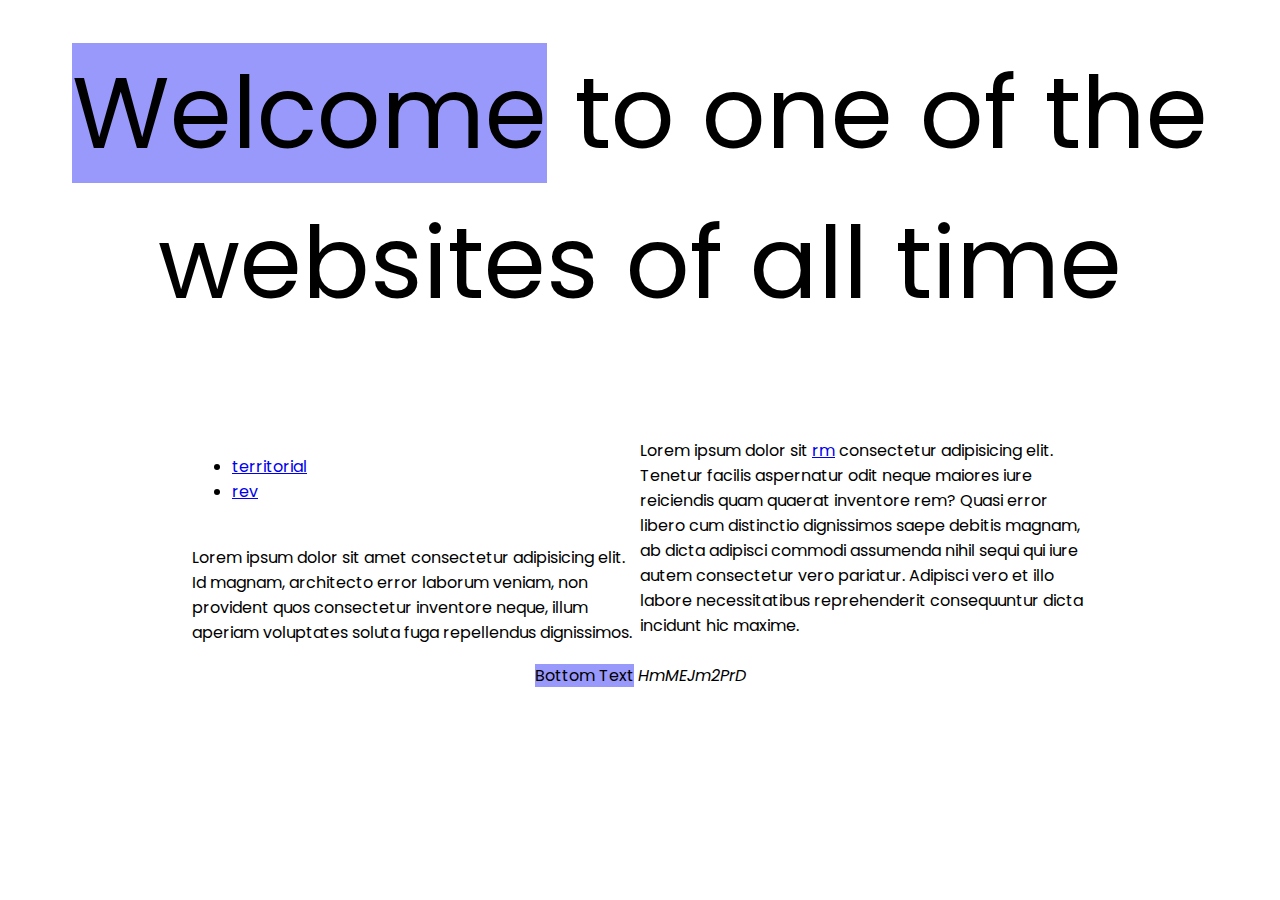
<file: index.html>
<!DOCTYPE html>

<html>
    <head>
        <title>
            Life is Roblox
        </title>
        <link rel="stylesheet" href="style.css">
        <link rel="stylesheet" type="text/css" href="https://fonts.googleapis.com/css?family=Poppins" />

        <meta http-equiv='cache-control' content='no-cache'> 
        <meta http-equiv='expires' content='0'> 
        <meta http-equiv='pragma' content='no-cache'>
    </head>
    <body>
        <div class="H"><p class="H"><mark class="amark">Welcome</mark> to one of the websites of all time</p></div>
        <div class="row">
            <div class="column"><ul><li><a href="terr.html" title="">territorial</a></li><li><a href="history.html" title="">rev</a></li></ul><br>Lorem ipsum dolor sit amet consectetur adipisicing elit. Id magnam, architecto error laborum veniam, non provident quos consectetur inventore neque, illum aperiam voluptates soluta fuga repellendus dignissimos.</div>
            <div class="column">Lorem ipsum dolor sit <a href="remember.html" title="">rm</a> consectetur adipisicing elit. Tenetur facilis aspernatur odit neque maiores iure reiciendis quam quaerat inventore rem? Quasi error libero cum distinctio dignissimos saepe debitis magnam, ab dicta adipisci commodi assumenda nihil sequi qui iure autem consectetur vero pariatur. Adipisci vero et illo labore necessitatibus reprehenderit consequuntur dicta incidunt hic maxime.</div>
        </div>
        <br>
        <div class="bott"><mark class="amark">Bottom Text</mark> <i> HmMEJm2PrD</i></div> 
    </body>
</html>
</file>
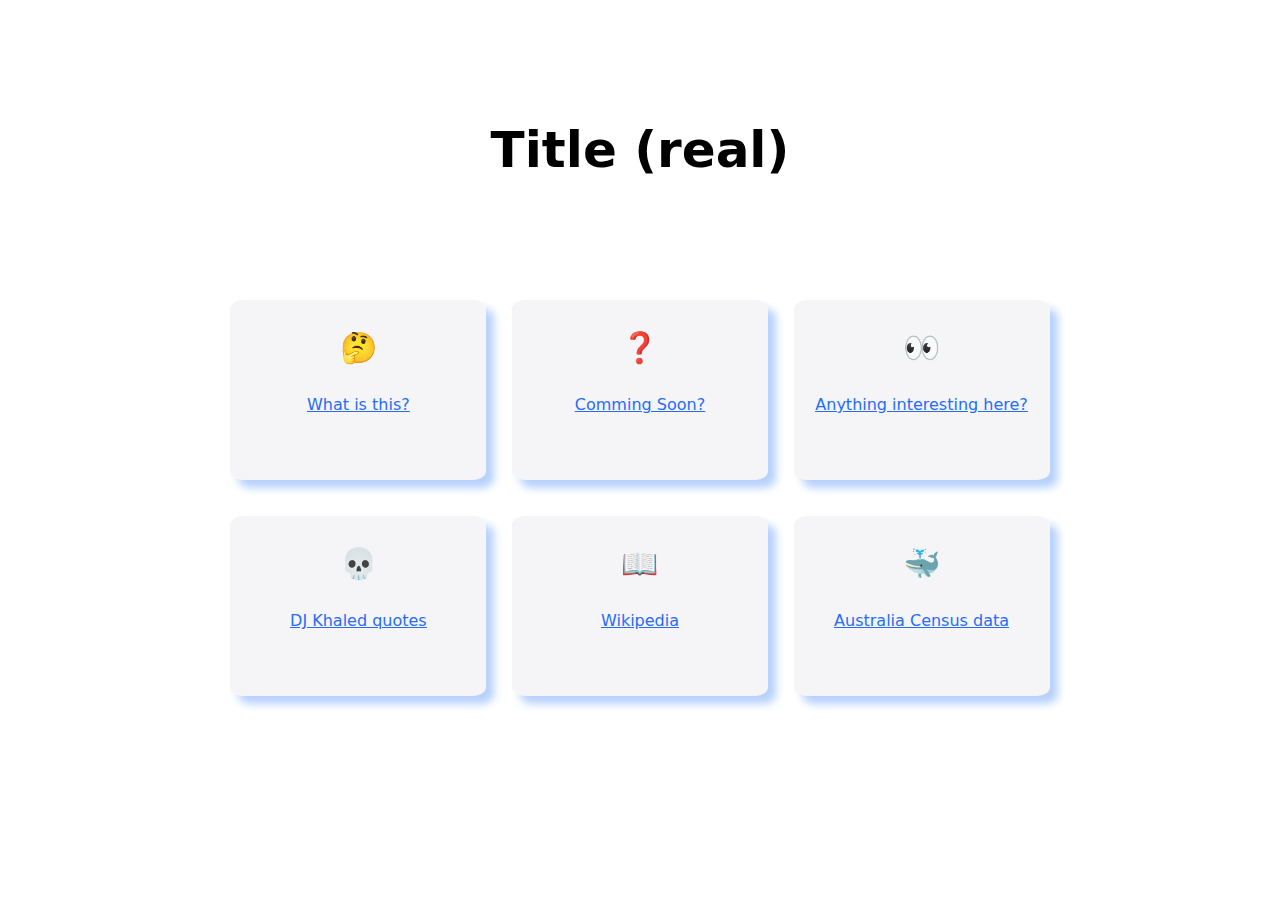
<file: Old page/index.html>
<!DOCTYPE html>

<html>
    <head>
        <title>
            Life is Roblox
        </title>
        <link rel="stylesheet" href="style.css">
        <link rel="stylesheet" type="text/css" href="https://fonts.googleapis.com/css?family=Poppins" />

        <meta http-equiv='cache-control' content='no-cache'> 
        <meta http-equiv='expires' content='0'> 
        <meta http-equiv='pragma' content='no-cache'>
    </head>
    <body >

        <div class="welcome"><p>Title (real)</p></div>


        <div class="row">
            <div class="bigspace"></div>
            <div class="widget">
                <p class="emoji">🤔</p>
                <a href="what.html"><p><u>What is this?</u></p></a>
            </div>
            <div class="space"></div>
            <div class="widget">
                <p class="emoji">❓</p>
                <a href="soon.html"><p><u>Comming Soon?</u></p></a>
            </div>
            <div class="space"></div>
            <div class="widget">
                <p class="emoji">👀</p>
                <a href="aih.html"><p><u>Anything interesting here?</u></p></a>
                
                
            </div>
            <div class="bigspace"></div>
        </div>

        <br> <br>

        <div class="row">
            <div class="bigspace"></div>
            <div class="widget">
                <p class="emoji">💀</p>
                <a href="quotes.html"><p><u>DJ Khaled quotes</u></p></a>
            </div>
            <div class="space"></div>
            <div class="widget">
                <p class="emoji">📖</p>
                <a href="https://www.wikipedia.com"><p><u>Wikipedia</u></p></a>
            </div>
            <div class="space"></div>
            <div class="widget">
                <p class="emoji">🐳</p>
                <a href="abs"><p><u>Australia Census data</u></p></a>
                
                
            </div>
            <div class="bigspace"></div>
        </div>
    </body>
</html>
</file>
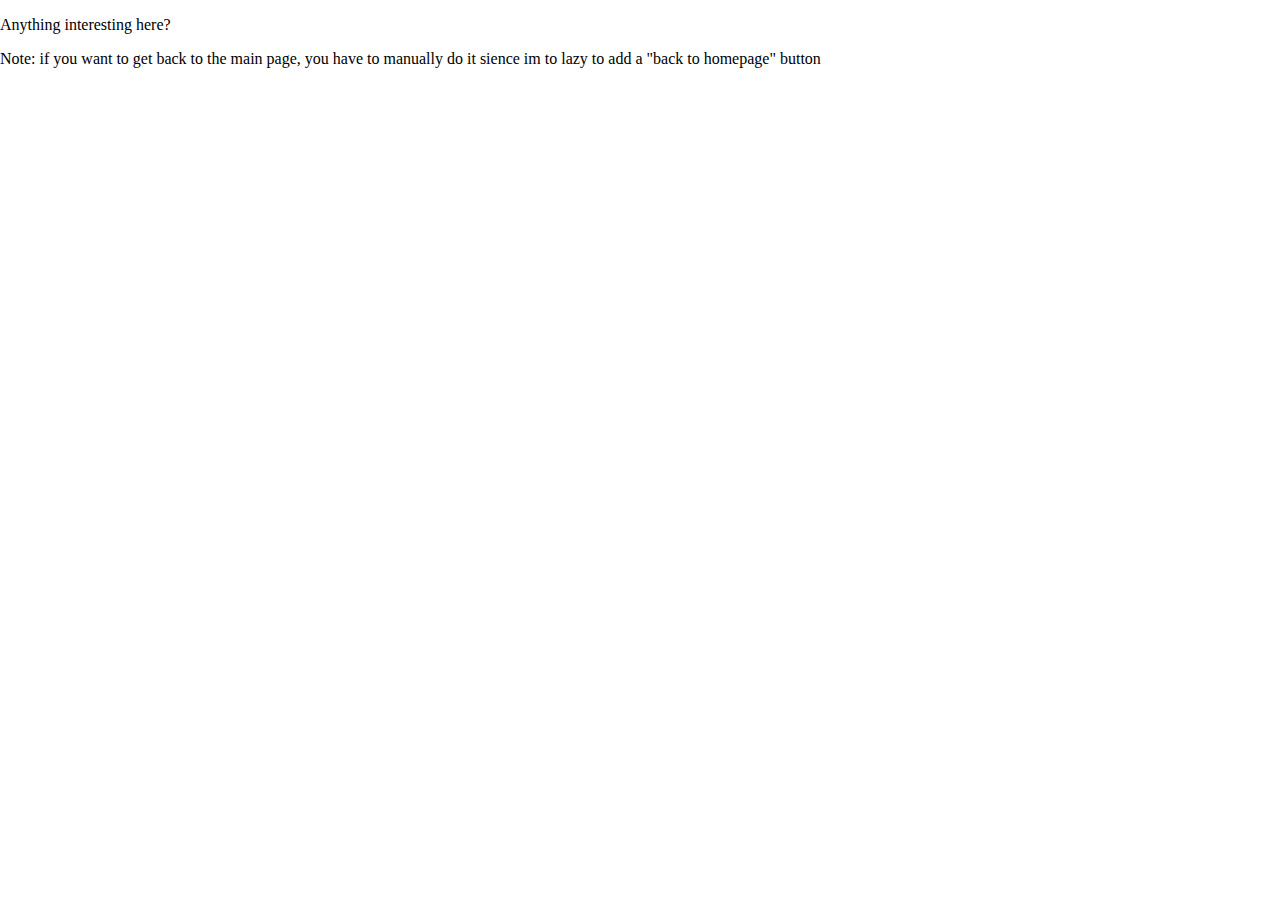
<file: aih.html>
<!DOCTYPE html>

<html>
    <head>
        <title>
            Life is Roblox
        </title>
        <link rel="stylesheet" href="style.css">
        <link rel="stylesheet" type="text/css" href="https://fonts.googleapis.com/css?family=Poppins" />

        <meta http-equiv='cache-control' content='no-cache'> 
        <meta http-equiv='expires' content='0'> 
        <meta http-equiv='pragma' content='no-cache'>
    </head>
    <body class="search">

        
        <div class="welcome"><p>Anything interesting here?</p></div>

        <p>Note: if you want to get back to the main page, you have to manually do it sience im to lazy to add a "back to homepage" button</p>
    </body>
</html>
</file>
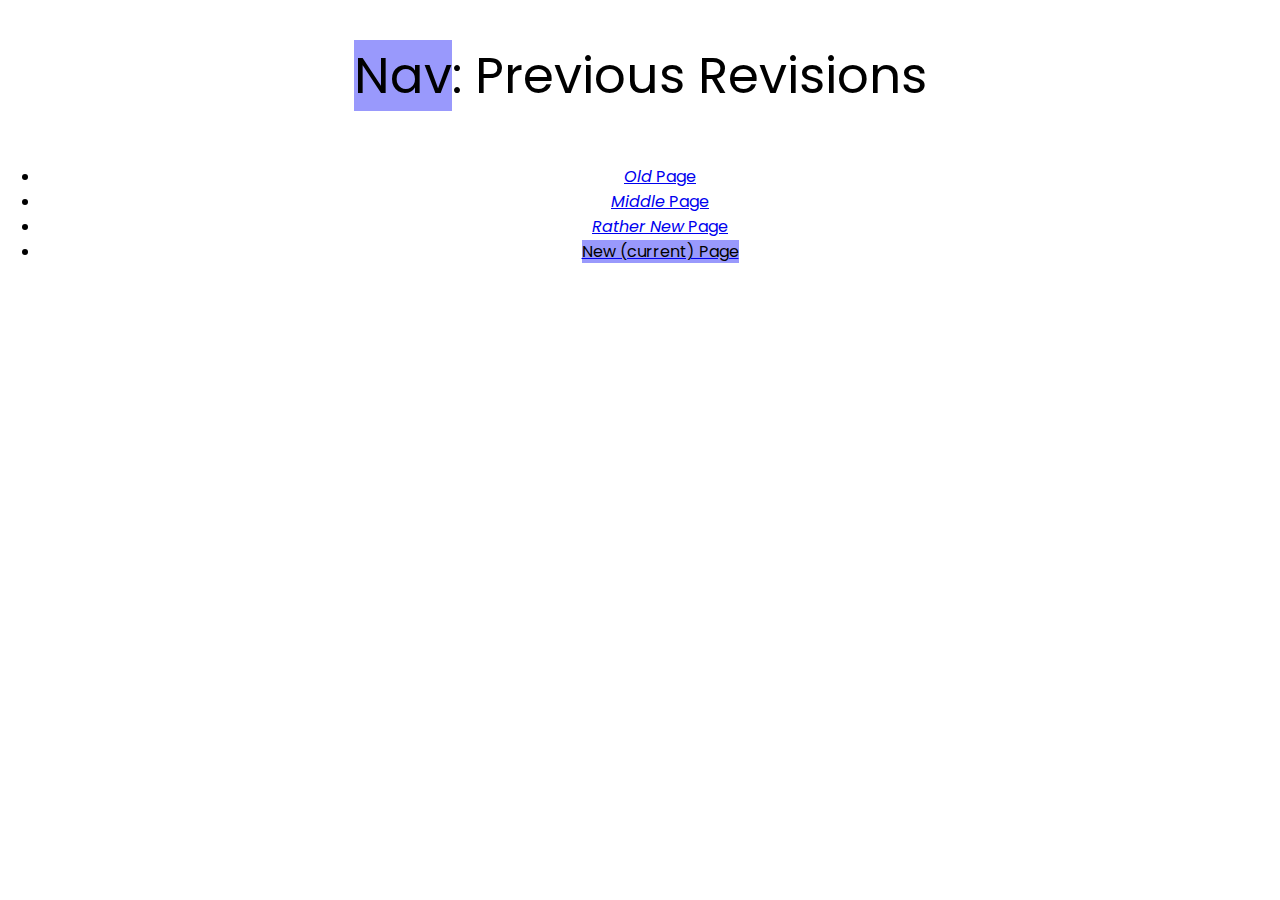
<file: history.html>
<!DOCTYPE html>

<html>
    <head>
        <title>
            Page History
        </title>
        <link rel="stylesheet" href="style.css">
        <link rel="stylesheet" type="text/css" href="https://fonts.googleapis.com/css?family=Poppins" />

        <meta http-equiv='cache-control' content='no-cache'> 
        <meta http-equiv='expires' content='0'> 
        <meta http-equiv='pragma' content='no-cache'>
    </head>
    <body>
        <div class="HH"><p class="HH"><mark class="amark">Nav</mark>: Previous Revisions</p></div>
        
        <div class="bott">
            <ul>
                <li><a href="Old page/index.html" title=""><i>Old</i> Page</a></li>
                <li><a href="Middle Page/index.html" title=""><i>Middle</i> Page</a></li>
                <li><a href="Rather New Page/index.html" title=""><i>Rather New</i> Page</a></li>
                <li><a href="index.html" title=""><mark class="amark">New (current)  Page</mark></a></li>
            </ul>
        </div>
    </body>
</html>
</file>
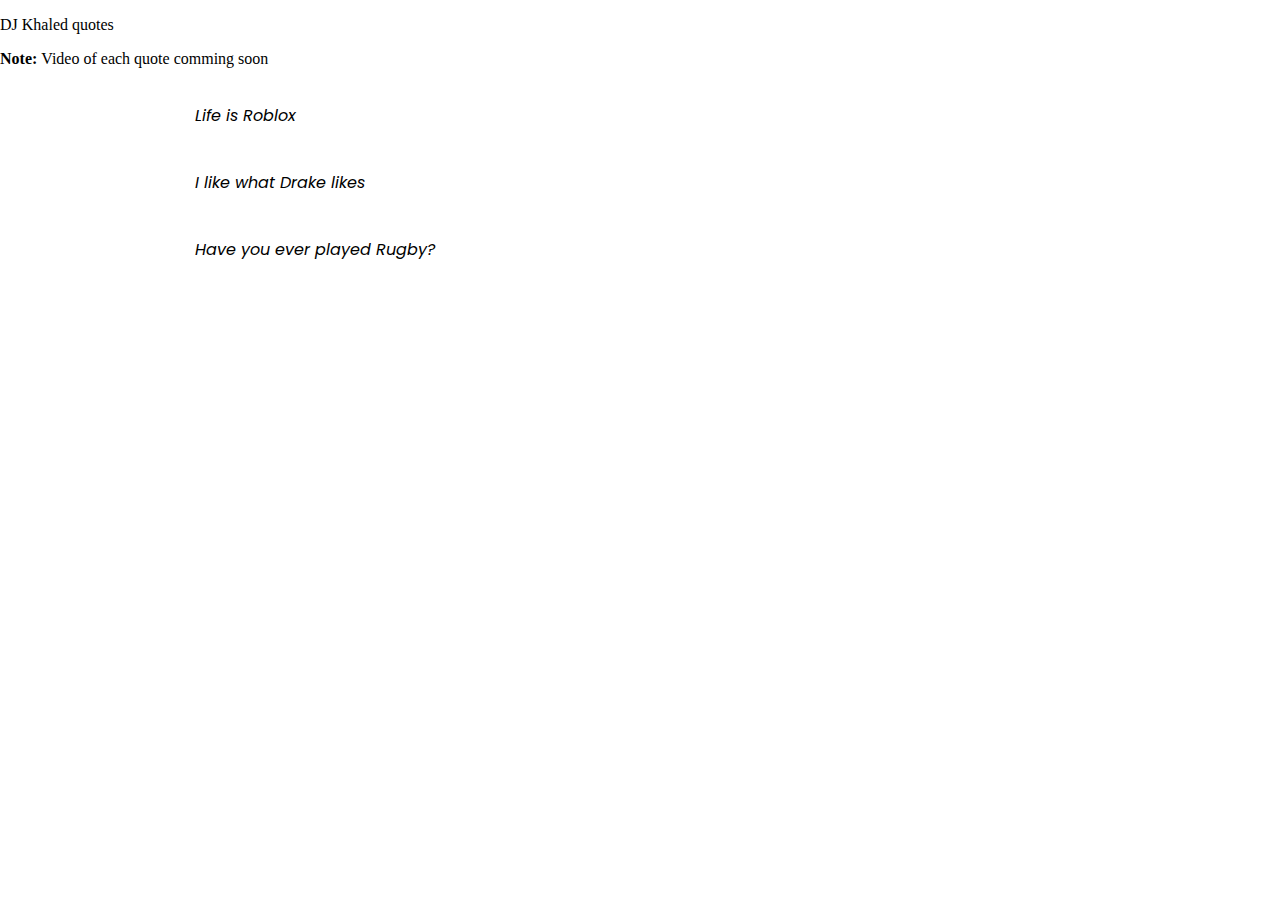
<file: quotes.html>
<!DOCTYPE html>

<html>
    <head>
        <title>
            Life is Roblox
        </title>
        <link rel="stylesheet" href="style.css">
        <link rel="stylesheet" type="text/css" href="https://fonts.googleapis.com/css?family=Poppins" />

        <meta http-equiv='cache-control' content='no-cache'> 
        <meta http-equiv='expires' content='0'> 
        <meta http-equiv='pragma' content='no-cache'>
    </head>
    <body >

        <div class="welcome"><p>DJ Khaled quotes</p></div>
        <div class="notetext"><p><strong>Note: </strong>Video of each quote comming soon</p></div>
        

        <div class="row">
            <div class="bigspace"></div>
            <div class="widget">
                <table>
                    <tr class="toptr"> <td><p><i>Life is Roblox</i></p></td> </tr>
                    <tr class="bottomtr"> 
                        <td> 
                            <div class="bottomdiv">

                            </div>
                        </td>
                    </tr>
                </table>
            </div>
            <div class="space"></div>
            <div class="widget">
                <table>
                    <tr class="toptr"> <td><p><i>I like what Drake likes</i></p></td> </tr>
                    <tr class="bottomtr"> 
                        <td> 
                            <div class="bottomdiv">

                            </div>
                        </td>
                    </tr>
                </table>
            </div>
            <div class="space"></div>
            <div class="widget">
                
                <table>
                    <tr class="toptr"> <td><p><i>Have you ever played Rugby?</i></p></td> </tr>
                    <tr class="bottomtr"> 
                        <td> 
                            <div class="bottomdiv">

                            </div>
                        </td>
                    </tr>
                </table>
                
                
            </div>
            <div class="bigspace"></div>
        </div>

        
        
    </body>
</html>
</file>
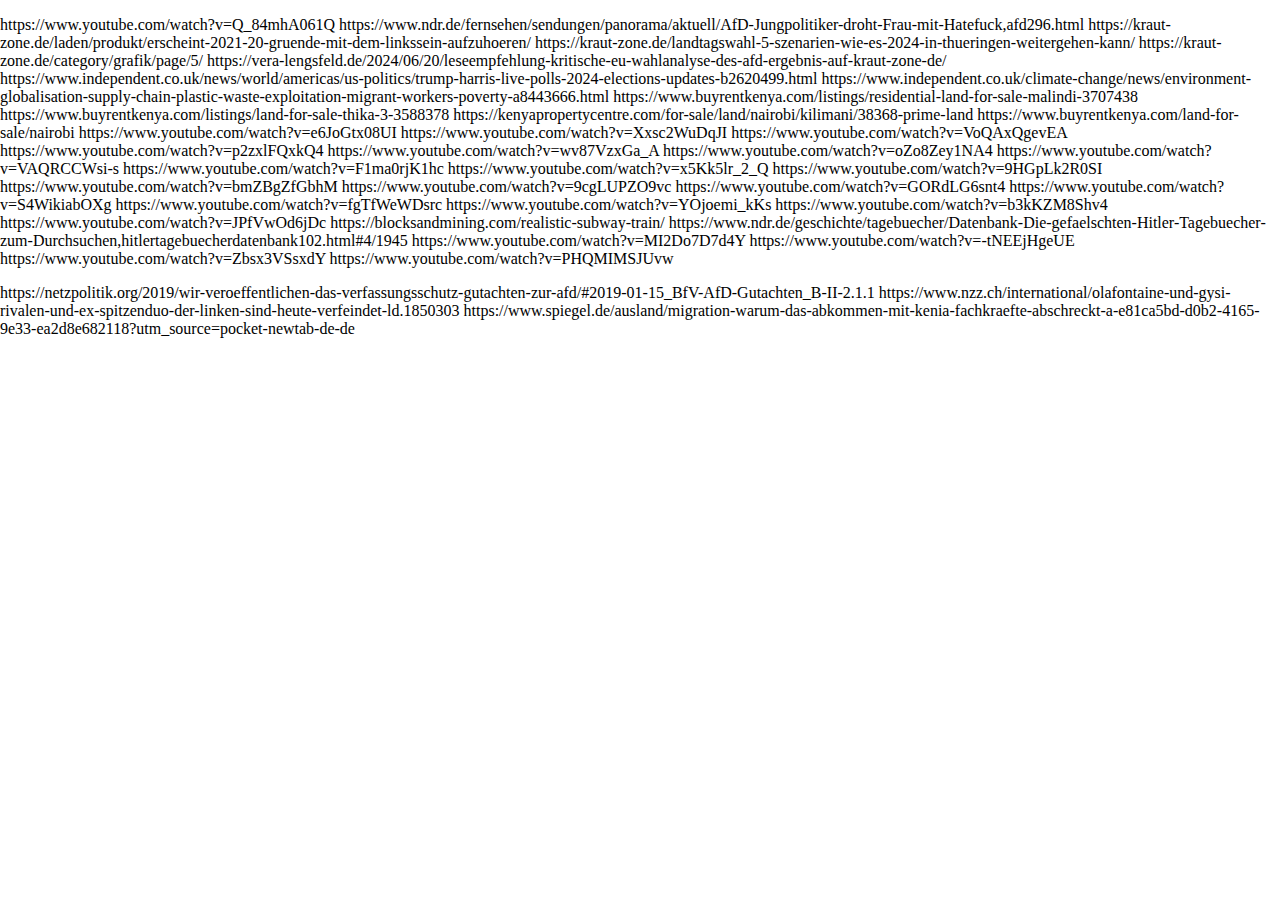
<file: remember.html>
<!DOCTYPE html>

<html>
    <head>
        <title>
            Life is Roblox
        </title>
        <link rel="stylesheet" href="style.css">
        <link rel="stylesheet" type="text/css" href="https://fonts.googleapis.com/css?family=Poppins" />

        <meta http-equiv='cache-control' content='no-cache'> 
        <meta http-equiv='expires' content='0'> 
        <meta http-equiv='pragma' content='no-cache'>
    </head>
    <body><p>
        https://www.youtube.com/watch?v=Q_84mhA061Q
        https://www.ndr.de/fernsehen/sendungen/panorama/aktuell/AfD-Jungpolitiker-droht-Frau-mit-Hatefuck,afd296.html
        https://kraut-zone.de/laden/produkt/erscheint-2021-20-gruende-mit-dem-linkssein-aufzuhoeren/
        https://kraut-zone.de/landtagswahl-5-szenarien-wie-es-2024-in-thueringen-weitergehen-kann/
        https://kraut-zone.de/category/grafik/page/5/
        https://vera-lengsfeld.de/2024/06/20/leseempfehlung-kritische-eu-wahlanalyse-des-afd-ergebnis-auf-kraut-zone-de/

        https://www.independent.co.uk/news/world/americas/us-politics/trump-harris-live-polls-2024-elections-updates-b2620499.html
        https://www.independent.co.uk/climate-change/news/environment-globalisation-supply-chain-plastic-waste-exploitation-migrant-workers-poverty-a8443666.html

        https://www.buyrentkenya.com/listings/residential-land-for-sale-malindi-3707438
        https://www.buyrentkenya.com/listings/land-for-sale-thika-3-3588378
        https://kenyapropertycentre.com/for-sale/land/nairobi/kilimani/38368-prime-land
        https://www.buyrentkenya.com/land-for-sale/nairobi

        https://www.youtube.com/watch?v=e6JoGtx08UI
        https://www.youtube.com/watch?v=Xxsc2WuDqJI
        https://www.youtube.com/watch?v=VoQAxQgevEA
        https://www.youtube.com/watch?v=p2zxlFQxkQ4
        https://www.youtube.com/watch?v=wv87VzxGa_A
        https://www.youtube.com/watch?v=oZo8Zey1NA4
        https://www.youtube.com/watch?v=VAQRCCWsi-s
        https://www.youtube.com/watch?v=F1ma0rjK1hc
        https://www.youtube.com/watch?v=x5Kk5lr_2_Q
        https://www.youtube.com/watch?v=9HGpLk2R0SI
        https://www.youtube.com/watch?v=bmZBgZfGbhM
        https://www.youtube.com/watch?v=9cgLUPZO9vc
        https://www.youtube.com/watch?v=GORdLG6snt4
        https://www.youtube.com/watch?v=S4WikiabOXg
        https://www.youtube.com/watch?v=fgTfWeWDsrc


        https://www.youtube.com/watch?v=YOjoemi_kKs
        https://www.youtube.com/watch?v=b3kKZM8Shv4
        https://www.youtube.com/watch?v=JPfVwOd6jDc

        https://blocksandmining.com/realistic-subway-train/
        https://www.ndr.de/geschichte/tagebuecher/Datenbank-Die-gefaelschten-Hitler-Tagebuecher-zum-Durchsuchen,hitlertagebuecherdatenbank102.html#4/1945
        https://www.youtube.com/watch?v=MI2Do7D7d4Y
        https://www.youtube.com/watch?v=-tNEEjHgeUE
        https://www.youtube.com/watch?v=Zbsx3VSsxdY
        https://www.youtube.com/watch?v=PHQMIMSJUvw</p>

        https://netzpolitik.org/2019/wir-veroeffentlichen-das-verfassungsschutz-gutachten-zur-afd/#2019-01-15_BfV-AfD-Gutachten_B-II-2.1.1
        https://www.nzz.ch/international/olafontaine-und-gysi-rivalen-und-ex-spitzenduo-der-linken-sind-heute-verfeindet-ld.1850303
        https://www.spiegel.de/ausland/migration-warum-das-abkommen-mit-kenia-fachkraefte-abschreckt-a-e81ca5bd-d0b2-4165-9e33-ea2d8e682118?utm_source=pocket-newtab-de-de
        
    </body>
</html>
</file>
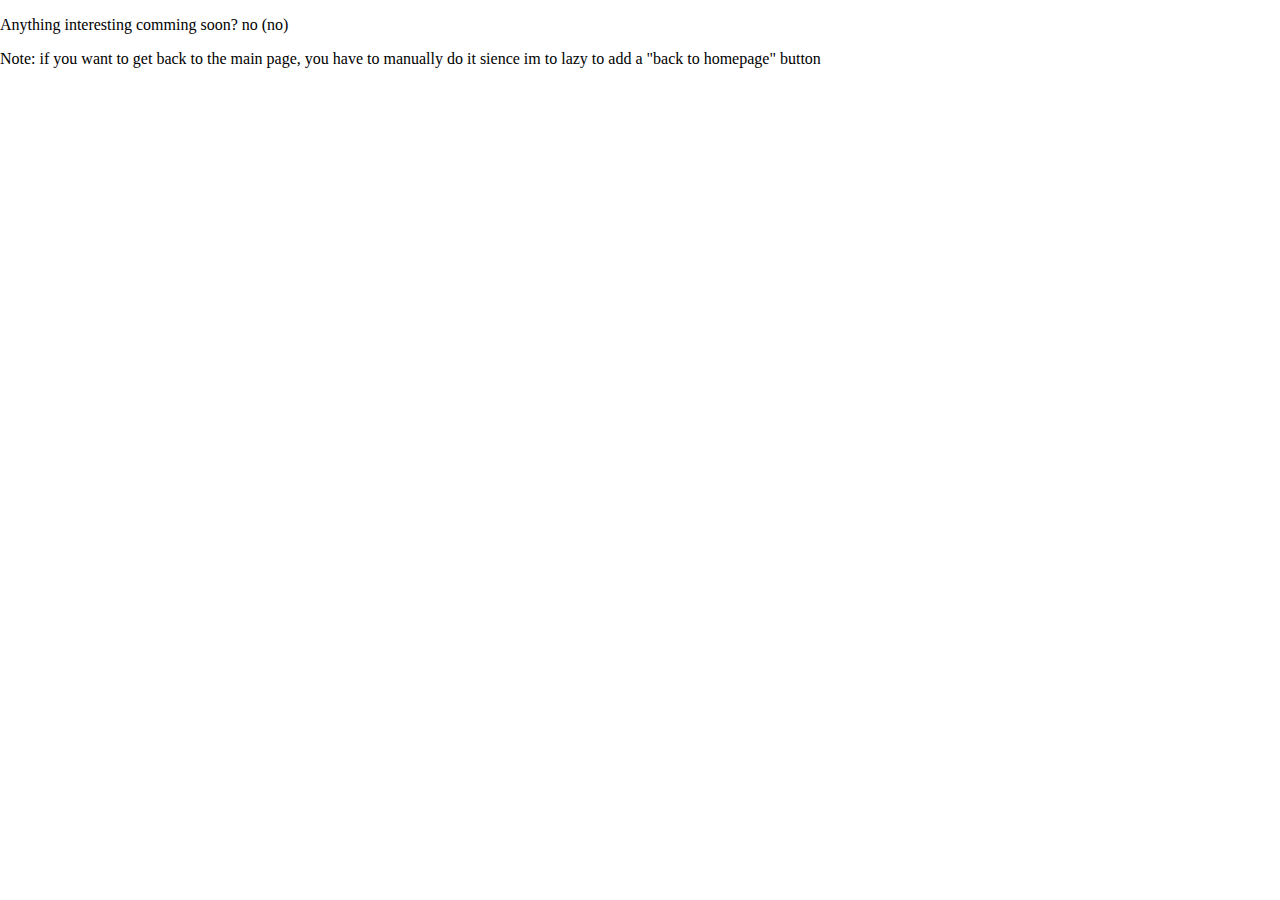
<file: soon.html>
<!DOCTYPE html>

<html>
    <head>
        <title>
            Life is Roblox
        </title>
        <link rel="stylesheet" href="style.css">
        <link rel="stylesheet" type="text/css" href="https://fonts.googleapis.com/css?family=Poppins" />

        <meta http-equiv='cache-control' content='no-cache'> 
        <meta http-equiv='expires' content='0'> 
        <meta http-equiv='pragma' content='no-cache'>
    </head>
    <body >

        
        <div class="welcome"><p>Anything interesting comming soon? no (no)</p></div>
        <p>Note: if you want to get back to the main page, you have to manually do it sience im to lazy to add a "back to homepage" button</p>
    </body>
</html>
</file>
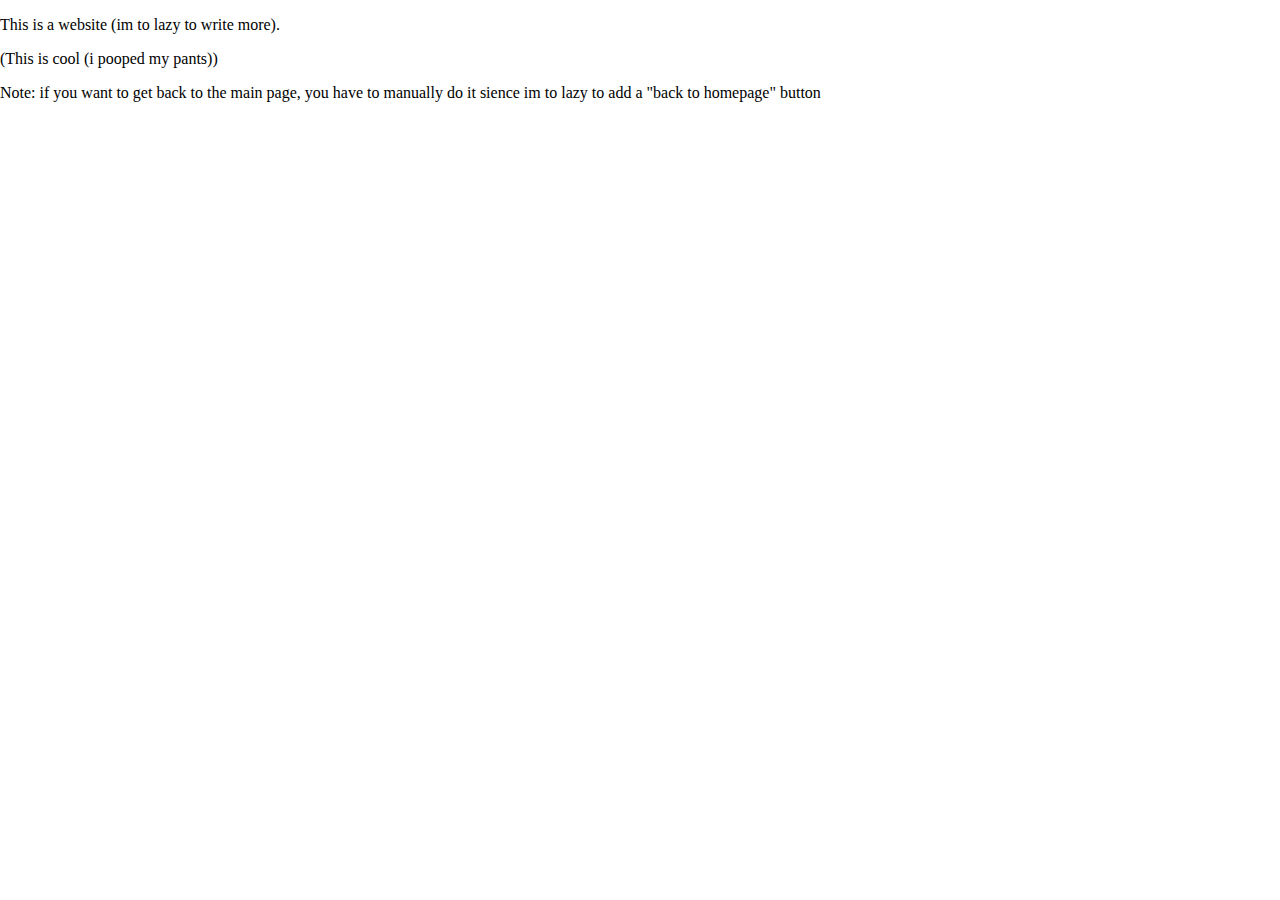
<file: what.html>
<!DOCTYPE html>

<html>
    <head>
        <title>
            Life is Roblox
        </title>
        <link rel="stylesheet" href="style.css">
        <link rel="stylesheet" type="text/css" href="https://fonts.googleapis.com/css?family=Poppins" />

        <meta http-equiv='cache-control' content='no-cache'> 
        <meta http-equiv='expires' content='0'> 
        <meta http-equiv='pragma' content='no-cache'>
    </head>
    <body >

        
        <div class="welcome"><p>This is a website (im to lazy to write more). </p></div>
        <p>(This is cool (i pooped my pants))</p>
        <p>Note: if you want to get back to the main page, you have to manually do it sience im to lazy to add a "back to homepage" button</p>
    </body>
</html>
</file>
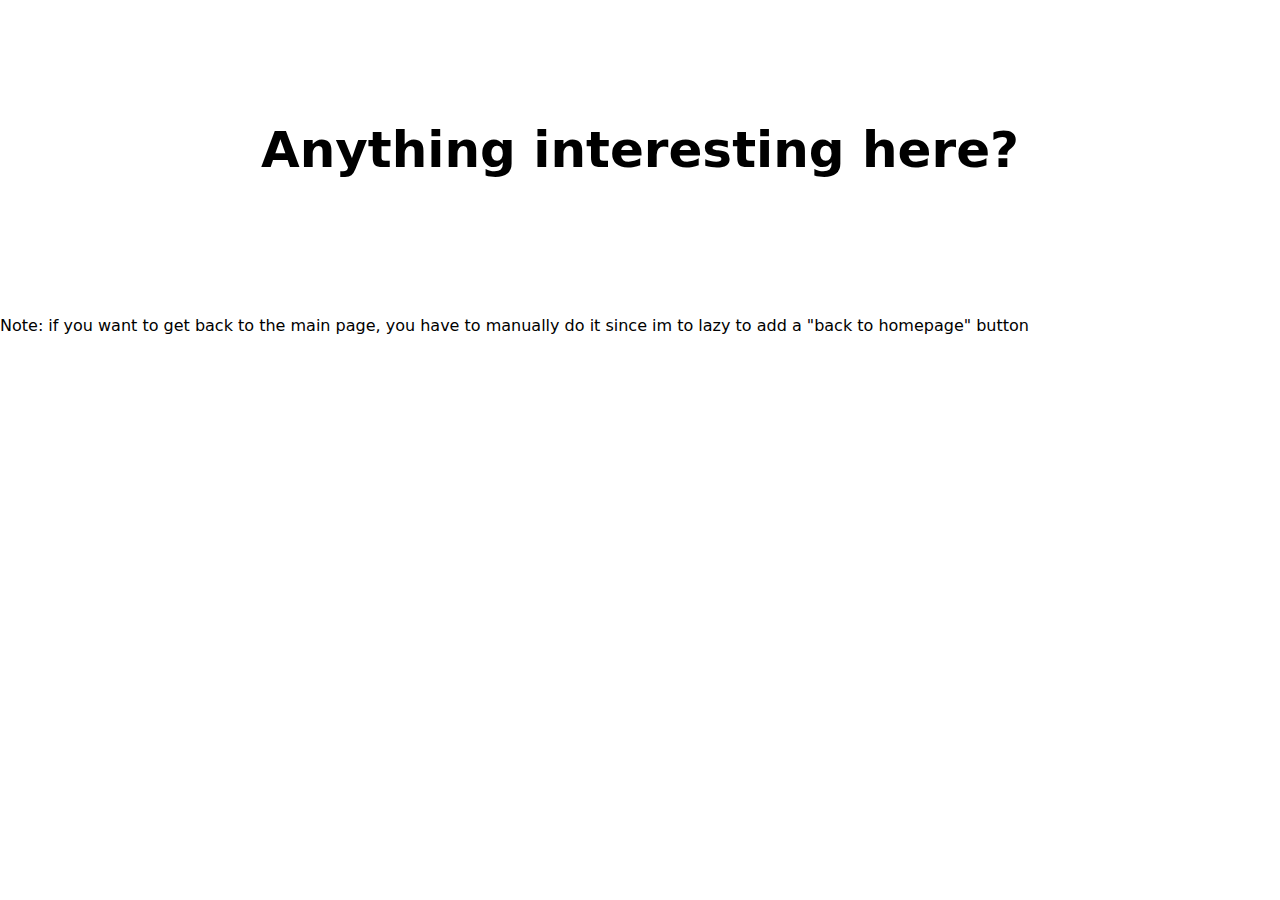
<file: Old page/aih.html>
<!DOCTYPE html>

<html>
    <head>
        <title>
            Life is Roblox
        </title>
        <link rel="stylesheet" href="style.css">
        <link rel="stylesheet" type="text/css" href="https://fonts.googleapis.com/css?family=Poppins" />

        <meta http-equiv='cache-control' content='no-cache'> 
        <meta http-equiv='expires' content='0'> 
        <meta http-equiv='pragma' content='no-cache'>
    </head>
    <body class="search">

        
        <div class="welcome"><p>Anything interesting here?</p></div>

        <p>Note: if you want to get back to the main page, you have to manually do it since im to lazy to add a "back to homepage" button</p>
    </body>
</html>
</file>
<file: style.css>
.H {
    width: 100%;
    text-align: center;
    font-family: Poppins;
    font-size: 100px;
    margin-top: 3%;
}

.HH {
  width: 100%;
  text-align: center;
  font-family: Poppins;
  font-size: 50px;
  margin-top: 3%;
}

body {
    margin: 0;
}
mark.amark { 
    background-color: rgb(153, 153, 252);
    color: black;
}

mark.bmark { 
  background-color: rgb(0,128,0);
  color: black;
}


 /* Responsive layout - when the screen is less than 600px wide, make the two columns stack on top of each other instead of next to each other */
 @media screen and (max-width: 600px) {
    .column {
      width: 100%;
    }
  } 

  .column {
    float: left;
    width: 50%;
  }
  
  /* Clear floats after the columns */
  .row:after {
    content: "";
    display: table;
    clear: both;
  }

  .row {
    width: 70%;
    font-family: Poppins;
    margin-left: 15%;
  }

  .bott {
    text-align: center;
    font-family: poppins;
  }
</file>
<file: Old page/style.css>
div.row {
    width: 100%;
    height: 180px;
    
    display: flex;
    justify-content: space-between;
}

div.space {
    height: 100%;
    width: 2%;
    
}

div.widget {
    height: 100%;
    width: 20%;
    background-color: #F5F5F7;
    border-radius: 5%;
    text-align: center;
    box-shadow: 8px 8px 8px rgb(182, 209, 252);
    font-family: system-ui, -apple-system, BlinkMacSystemFont, 'Segoe UI', Roboto, Oxygen, Ubuntu, Cantarell, 'Open Sans', 'Helvetica Neue', sans-serif;
    vertical-align: middle;
}

div.widget:hover {
    background-color: rgb(183, 213, 255);
    color:#F5F5F7
}

div.bigspace {
    height: 100%;
    width: 18%;
    
}

div.welcome {
    width: 100%;
    height: 300px;
    
    font-family: 'poppins';
    


    
        display: flex;
        justify-content: center;
        align-items: center;
      
    
}

div.welcome p {
    
    font-weight: 700;
    font-size: 50px;
}

p {
    font-family: system-ui, -apple-system, BlinkMacSystemFont, 'Segoe UI', Roboto, Oxygen, Ubuntu, Cantarell, 'Open Sans', 'Helvetica Neue', sans-serif;
   

}

h1 {
    font-family: 'poppins';
    font-size: 50;
    font-weight: 700;
}

body.search {
    background-image: url(https://i.kym-cdn.com/photos/images/newsfeed/001/042/619/4ea.jpg);
}

div.widget table {
    height: 100%;
    width: 100%;
}


tr.toptr {
    height: 20%;
}

div.bottomdiv {
    height: 100%;
    width: 100%;
    border-radius: 5%;
    background-color: blue;
}


div.notetext {
    width: 100%;
    
    
    font-family: 'poppins';
    
    display: flex;
    justify-content: center;
    align-items: center;
      
    
}

div.row div.widget p.emoji {
    font-family: 'Segoe UI', Tahoma, Geneva, Verdana, sans-serif;
    font-size: 30px;
}

div.row div.widget a {
    color: #256cf9;
}

html, body, #full {
    min-height: 100% !important;
    height: 100%;
    padding: 0;
    margin: 0;
}
</file>
